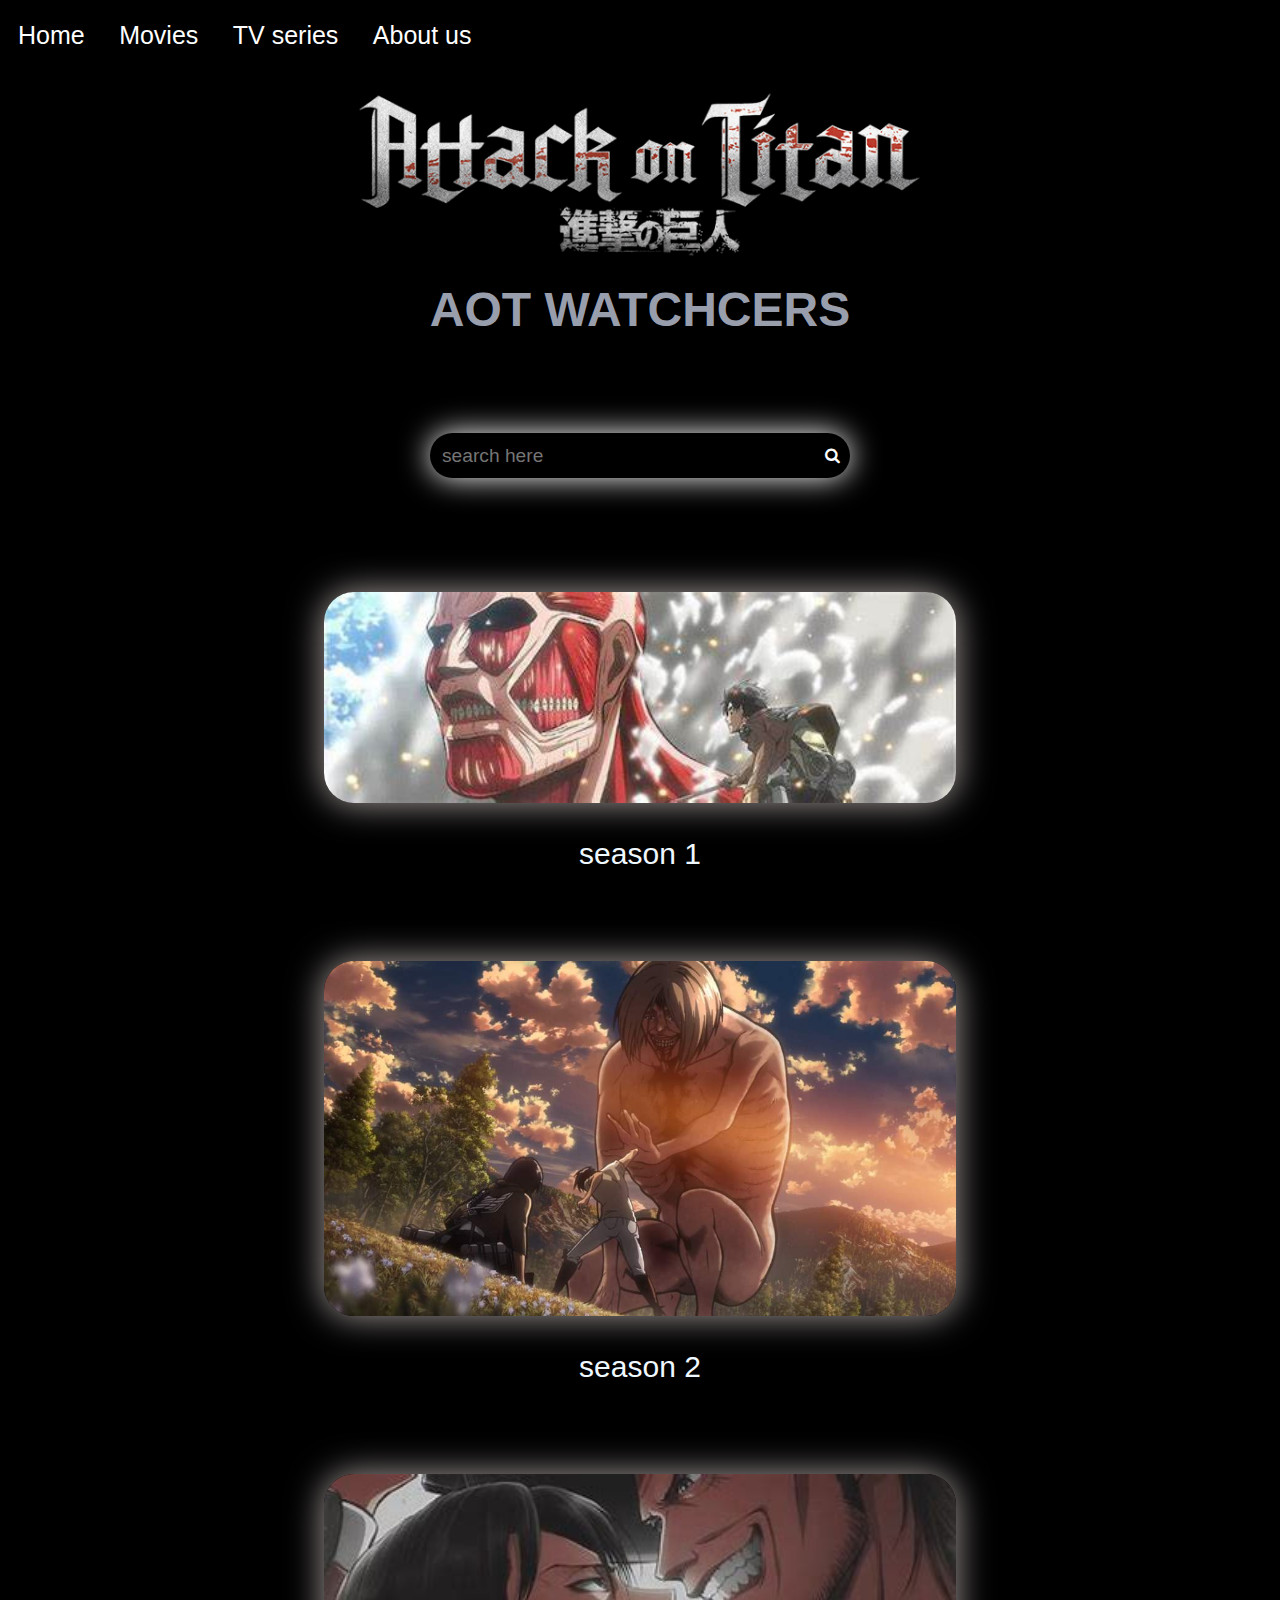
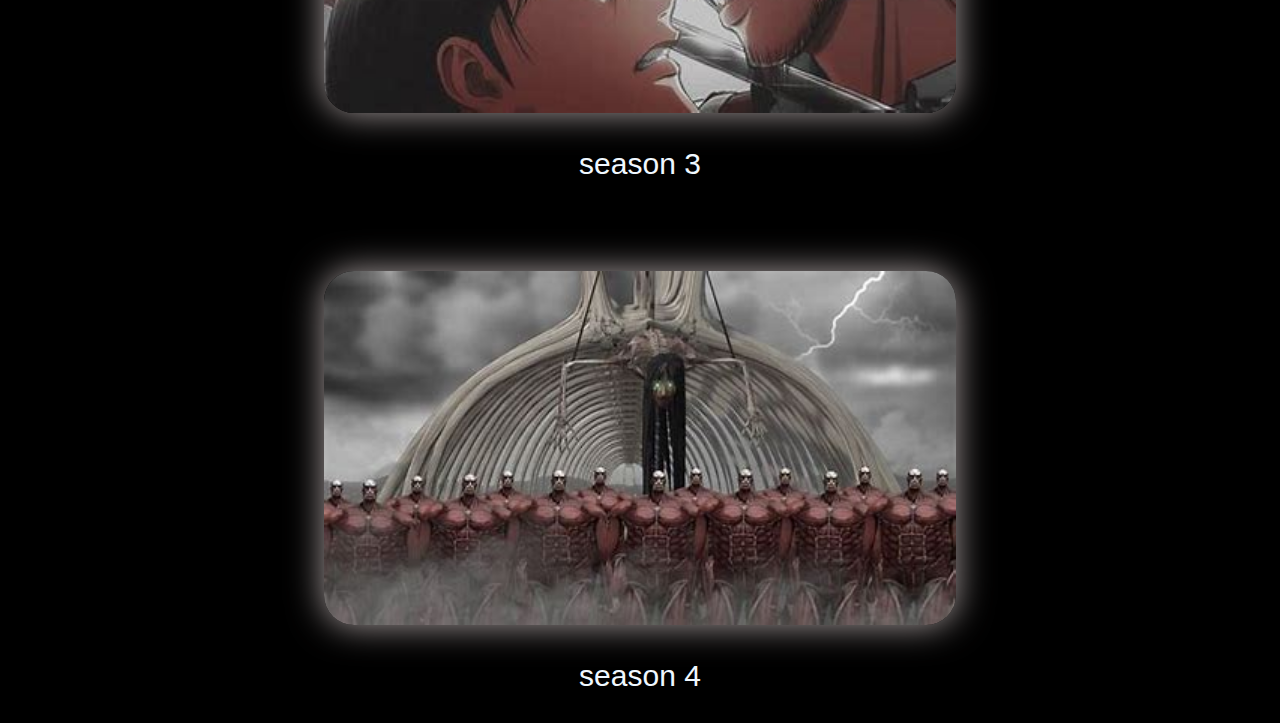
<file: index.html>
<!DOCTYPE html>
<html lang="en">
<head>
    <meta charset="UTF-8">
    <meta name="viewport" content="width=device-width, initial-scale=1.0">
    <title>AOT WATCHCERS</title>
    <link rel="stylesheet" href="style.css">
    <link rel="stylesheet" href="https://cdnjs.cloudflare.com/ajax/libs/font-awesome/4.7.0/css/font-awesome.min.css">
</head>
<body>

    <section>
        <div class="list">
            <ul>
                <li><a href="index.html">Home</a></li>
                <li><a href="movies.html">Movies</a></li>
                <li><a href="">TV series</a></li>
                <li><a href="">About us</a></li>
            </ul>
        </div>
    </section>

    <header> <center>
        <img src="img/title card aot.png" height="auto" width="50%" alt="">
        <br>
       <p> AOT WATCHCERS</p>
             </center> 
    </header>
    
    <section class="sec">
      <center>
        <div class="search" >
             <input type="text" size="45" placeholder="search here">     <i class="fa fa-search" aria-hidden="true"></i>  
        </div>
      </center>  
    </section>
<br><br><br>
   <a href="s1.html"> <section>
       <center> <div class="s1">
      
        <img class="img" src="img/s1.jpg"  height="auto" width="50%"  alt="">
        <p>
            season 1
        </p>
        </div>
        <center>
    </section>
</a>
  <a href="s2.html">  <section>
        <center> <div class="s1">

             <img class="img"  src="img/s2.jpg"  height="auto" width="50%"  alt="">
             <p>
                season 2
            </p>
         </div>
         <center>
     </section>
  </a>
  <a href="s3.html">
     <section>
        <center> <div class="s1">

             <img class="img"  src="img/s3.jpg"  height="auto" width="50%"  alt="">
             <p>
                season 3
            </p>
         </div>
         <center>
     </section>
</a>
<a href="s4.html">
     <section>
        <center> <div class="s1">

             <img class="img" src="img/s4.jpg"  height="auto" width="50%"  alt="">
             <p>
                season 4
            </p>
         </div>
         <center>
     </section>

</a>




   <!-- 
    <i class="fa fa-bars" aria-hidden="true"></i>-->
</body>
</html>
</file>
<file: style.css>
body{

    background-color: rgb(0, 0, 0);
    font-family:Arial, Helvetica, sans-serif;
}

.list ul{
    padding-left: 0px;
}

.list ul li{
    position: relative;
    list-style: none;
    display: inline-block;
    font-size: 25px;
    margin: 5px 20px 5px 10px;
    
   
}

.list ul li a{
    text-decoration: none;
    display: inline-block;
    color: white;
}

header center p{
    font-weight: 600;
    font-size:3pc;
    position: relative;
    top: -3pc;
    font-family: 'Trebuchet MS', sans-serif;
   color: rgba(213, 221, 241, 0.731);
   text-shadow: 0 0 20px black;
}

.search input{
    position: relative;
    top: 11px;
    left: 10px;
    background-color:transparent;
    font-size: larger;
    border: none;
    color: white;
    outline: none;
}

.search i{
    right: 10px;
    top: -10px;
    position: relative;
    color: white;
    float: right;
}
.sec{
    width: 100%;
    height: 10%;
}

.search{
    height: 45px;
    width: 420px;
    background-color: rgb(0, 0, 0);
    border-radius: 30px;
    box-shadow: 0 0 30px  white;
    transition: 1s;
}

.search:hover{
    transition: 1s;
    border-radius: 5px;
    box-shadow: 0 0 50px  white;
}

.s1 .img{
    border-radius: 30px;
    transition: 1s;
    box-shadow: 0 0 35px rgb(172, 162, 162);
    margin-top: 60px;

}

.s1 .img:hover{
    transition: 1s;
    border-radius: 10px;
    box-shadow: 0 0 10px rgb(255, 255, 255);
    
}

.play1{
    position: absolute;
    border-radius: 70px;
    top: 50pc;
    left: 28pc;
    
}

.play2{
    position: absolute;
    border-radius: 70px;
    top: 78pc;
    left: 28pc;
    
}

.play3{
    position: absolute;
    border-radius: 70px;
    top: 105pc;
    left: 28pc;
    
}

.play4{
    position: absolute;
    border-radius: 70px;
    top: 136pc;
    left: 28pc;
    
}

.s1 p{
    color: aliceblue;
    font-size: 30px;
    font-family: 'Trebuchet MS', sans-serif;
}

video{
    box-shadow: 0 0 30px white;
    border-radius: 30px;
}

.lor{
    height: auto;
    width: 50%;
    margin: 0 auto;
}

a{
    text-decoration: none;
}
</file>
